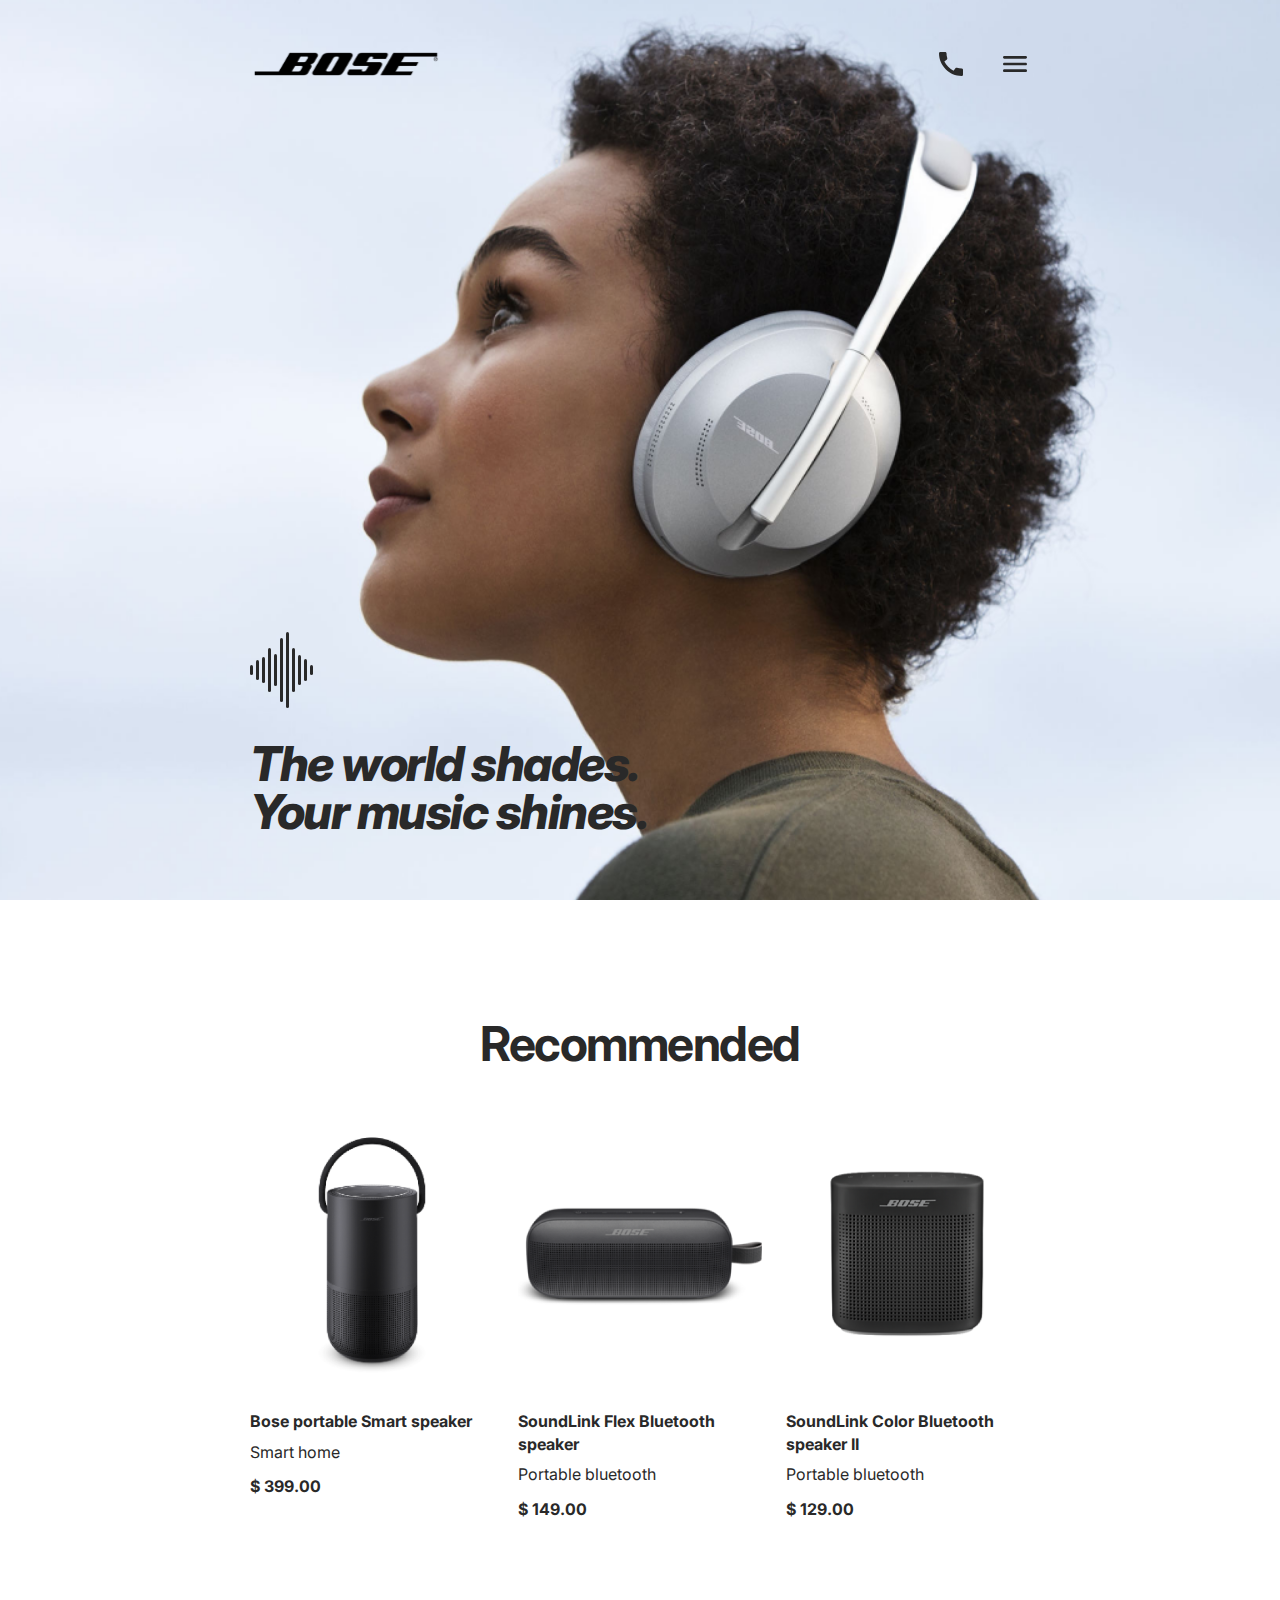
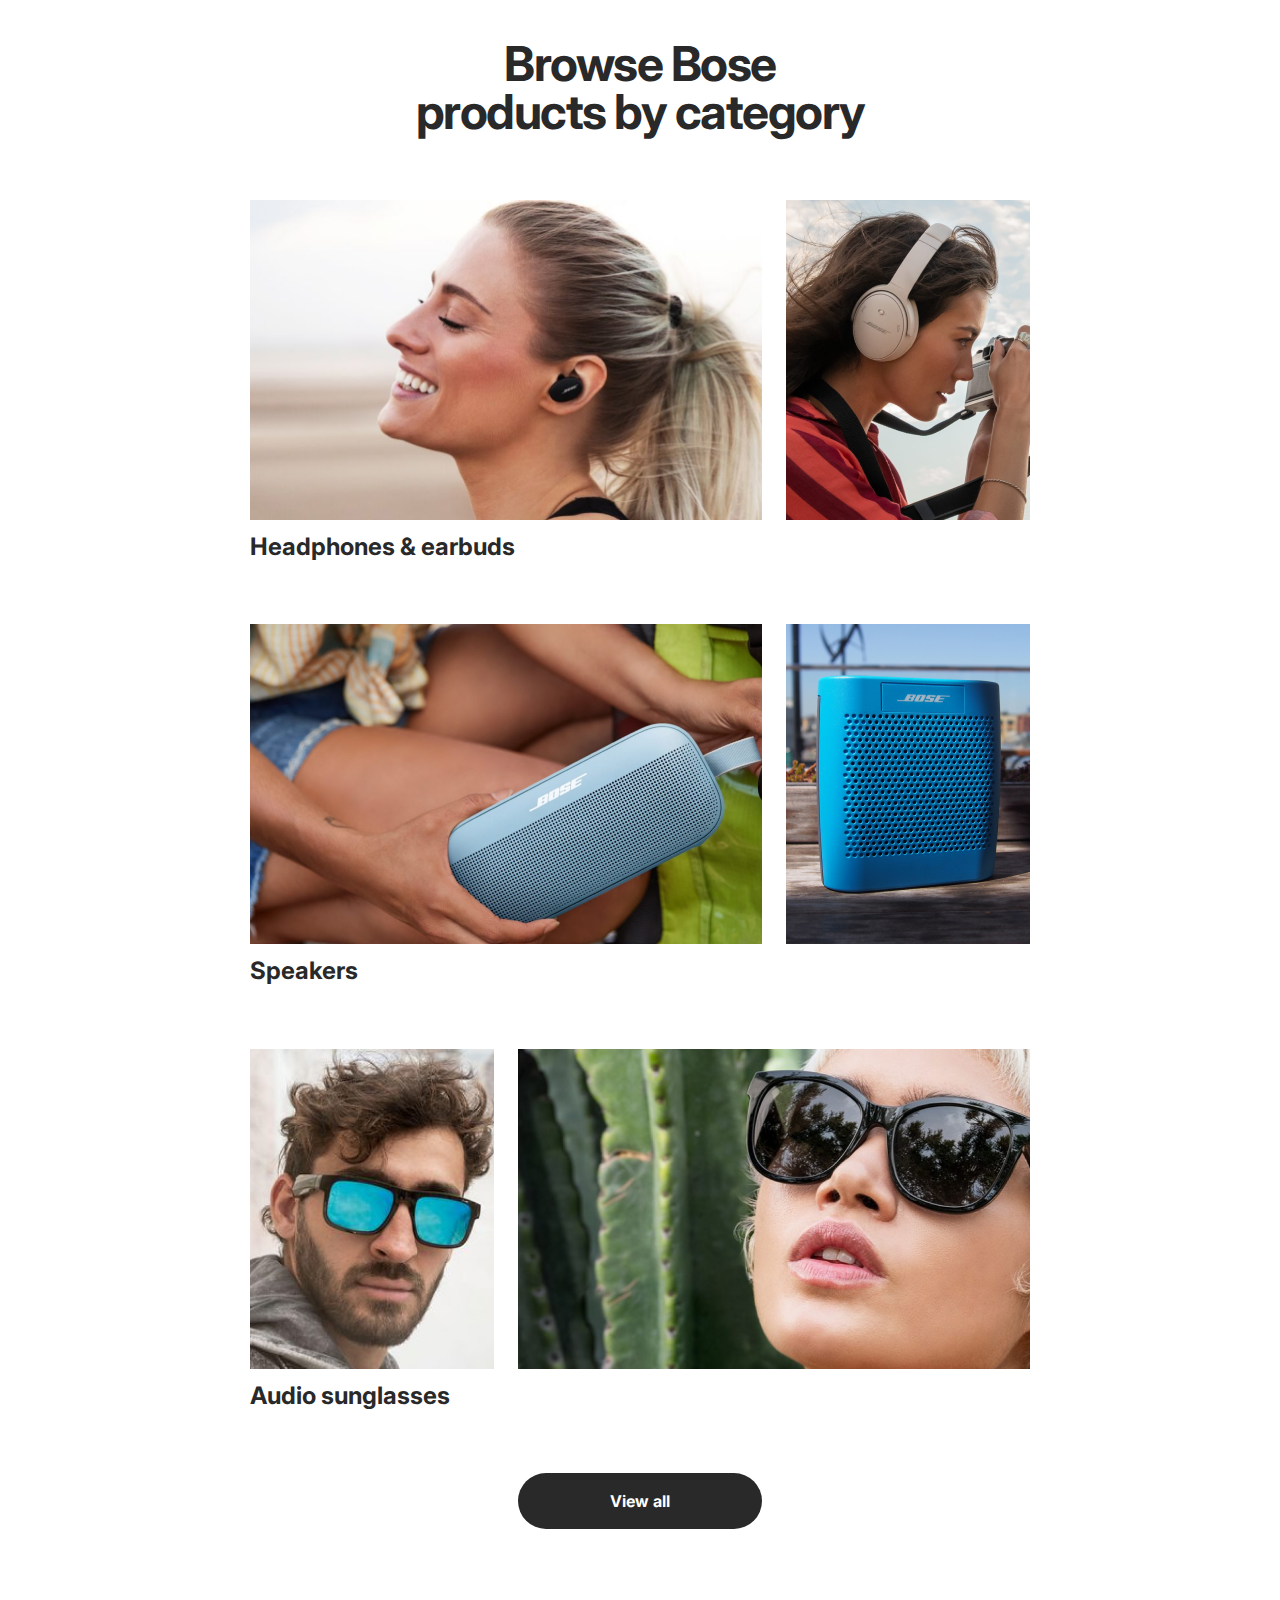
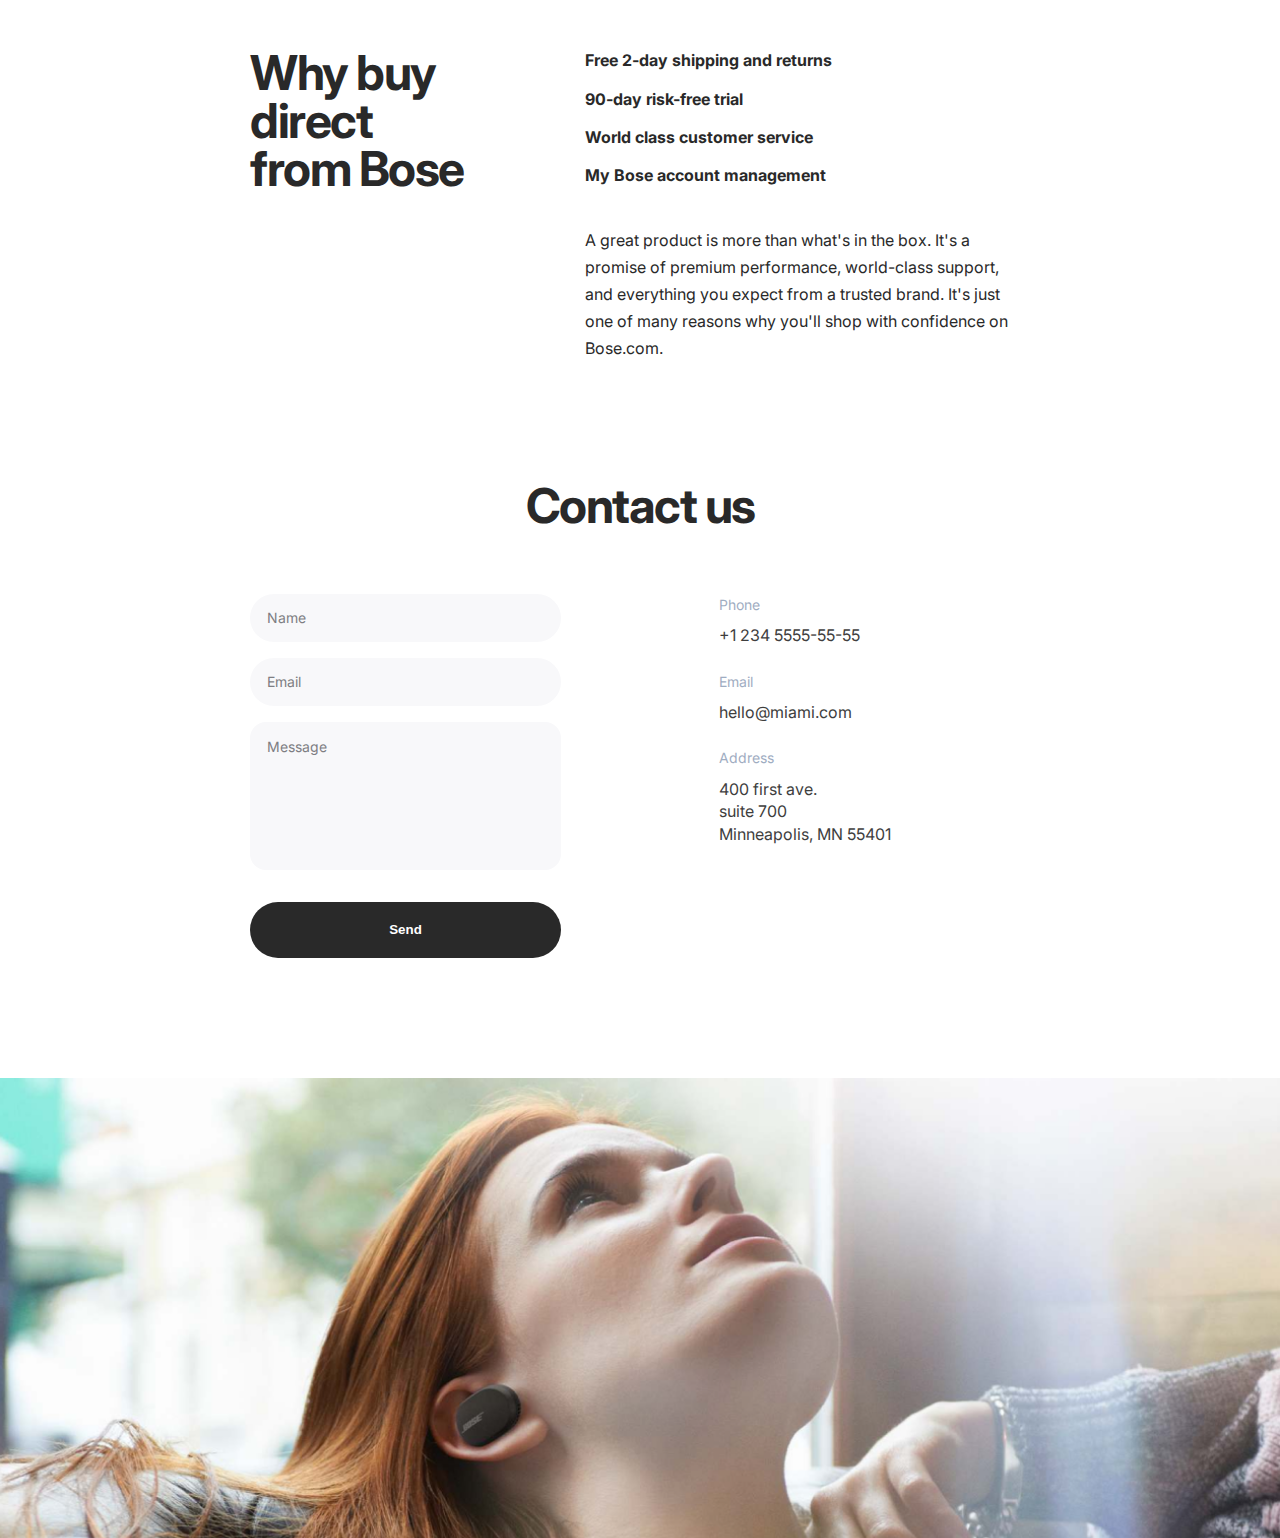
<file: index.html>
<!DOCTYPE html><html lang="en" class="page"><head><meta charset="UTF-8"><meta name="viewport" content="width=device-width, initial-scale=1.0"><title>BOSE</title><link rel="icon" type="favicon" href="sound-waves.84ac2a23.svg"><link rel="preconnect" href="https://fonts.googleapis.com"><link rel="preconnect" href="https://fonts.gstatic.com" crossorigin><link href="https://fonts.googleapis.com/css2?family=Inter:wght@400;700;800&display=swap" rel="stylesheet"><link rel="stylesheet" href="main.f0d44bc1.css"></head><body class="page__body"> <header class="header page__header"> <div class="container"> <div class="header__content"> <div class="header__nav"> <a href="#" class="header__logo logo"> <img src="logo.d8a8606f.svg" alt="BOSE" class="header__logo-image logo-image"> </a> <div class="header__nav-container"> <a href="tel:+1 234 555-55-55" class="header__call"></a> <a href="#menu" class="header__menu-opener select-icon select-icon--menu"></a> </div> </div> <h1 class="header__title"> The world shades. <br> Your music shines. </h1> </div> </div> </header> <nav class="menu page__menu" id="menu"> <div class="container"> <div class="menu__content"> <div class="menu__top"> <a href="#" class="logo menu__logo"> <img src="logo.d8a8606f.svg" alt="BOSSE" class="logo-image menu__logo-image"> </a> <a href="#" class="menu__opener select-icon select-icon--cross"></a> </div> <ul class="menu__list"> <li class="menu__item"> <a href="#" class="menu__link">HOME</a> </li> <li class="menu__item"> <a href="#recommended" class="menu__link">RECOMMENDED </a> </li> <li class="menu__item"> <a href="#categories" class="menu__link">Categories</a> </li> <li class="menu__item"> <a href="#buy-direct" class="menu__link">Buy direct</a> </li> <li class="menu__item"> <a href="#contacts" class="menu__link">Contacts</a> </li> </ul> <a href="tel:+1 234 5555-55-55" class="menu__call menu__call--phone"> +1 234 5555-55-55 </a> <a href="tel:+1 212-923-3700" class="menu__call menu__call--action"> CALL TO ORDER </a> </div> </div> </nav> <main> <section class="page__section" id="recommended"> <div class="container"> <div class="grid grid--onOff"> <div class="grid__item--desktop-1-12 grid__item--tablet-2-5"> <h2 class="page__section-title"> Recommended </h2> </div> <div class="grid__item--desktop-1-4 grid__item--tablet-2-5 product"> <img src="smart-speaker.26ec244e.png" alt="smart-speaker" class="product__image"> <a href="#smart-speaker" class="product__link"> Bose portable Smart speaker </a> <a href="#smart-home" class="product__link product__link-sort"> Smart home </a> <a href="#buy" class="product__link"> $ 399.00 </a> </div> <div class="grid__item--desktop-5-8 grid__item--tablet-2-5 product"> <img src="bluetoth-speaker.bd206faf.png" alt="smart-speaker" class="product__image"> <a href="#bluetooth-speaker" class="product__link"> SoundLink Flex Bluetooth speaker </a> <a href="#portable-bluetooth" class="product__link product__link-sort"> Portable bluetooth </a> <a href="#buy" class="product__link"> $ 149.00 </a> </div> <div class="grid__item--desktop-9-12 grid__item--tablet-2-5 product"> <img src="bluetoth-speaker-II.26cb3d5a.png" alt="smart-speaker" class="product__image"> <a href="#bluetooth-speaker-ii" class="product__link"> SoundLink Color Bluetooth speaker II </a> <a href="#portable-bluetooth" class="product__link product__link-sort"> Portable bluetooth </a> <a href="#buy" class="product__link"> $ 129.00 </a> </div> </div> </div> </section> <section class="page__section" id="categories"> <div class="container"> <h2 class="page__section-title"> Browse Bose <br> products by category </h2> <div class="category gallery__category"> <div class="category__photos"> <div class="grid"> <div class="grid__item grid__item--desktop-1-8 grid__item--tablet-1-4"> <div class="category__photo-container"> <img src="headphones-photo-1.eb81aa43.png" alt="headphones 1" class="category__photo"> </div> </div> <div class="grid__item grid__item--desktop-9-12 grid__item--tablet-5-6"> <div class="category__photo-container"> <img src="headphones-photo-2.5769d36a.png" alt="headphones 2" class="category__photo"> </div> </div> </div> </div> <a href="#headphones&earbuds" class="category__description"> Headphones & earbuds </a> </div> <div class="category gallery__category"> <div class="category__photos"> <div class="grid"> <div class="grid__item grid__item--desktop-1-8 grid__item--tablet-1-4"> <div class="category__photo-container"> <img src="speaker-1.2be616ec.png" alt="speaker 1" class="category__photo"> </div> </div> <div class="grid__item grid__item--desktop-9-12 grid__item--tablet-5-6"> <div class="category__photo-container"> <img src="speaker-3.9f4e8fa8.png" alt="speaker 2" class="category__photo"> </div> </div> </div> </div> <a href="#speaker" class="category__description"> Speakers </a> </div> <div class="category gallery__category"> <div class="category__photos"> <div class="grid"> <div class="grid__item grid__item--desktop-1-4 grid__item--tablet-1-2"> <div class="category__photo-container"> <img src="audio-sunglasses-1.caaac791.png" alt="audio sunglasses 1" class="category__photo"> </div> </div> <div class="grid__item grid__item--desktop-5-12 grid__item--tablet-3-6"> <div class="category__photo-container"> <img src="audio-sunglasses-2.e8074339.png" alt="audio sunglasses 2" class="category__photo"> </div> </div> </div> </div> <a href="#audio-sunglasses" class="category__description"> Audio sunglasses </a> </div> <div class="grid grid--onOff"> <div class="grid__item grid__item--desktop-5-8 grid__item--tablet-2-5"> <a href="#categories" class="button"> View all </a> </div> </div> </div> </section> <section class="buy-direct page__section" id="buy-direct"> <div class="container"> <div class="grid grid--onOff"> <div class="grid__item grid__item--desktop-1-5 grid__item--tablet-1-3"> <h2 class="buy-direct__title"> Why buy direct <br> from Bose </h2> </div> <div class="grid__item grid__item--desktop-6-12 grid__item--tablet-4-6"> <ul class="buy-direct__list"> <li class="buy-direct__item">Free 2-day shipping and returns</li> <li class="buy-direct__item">90-day risk-free trial</li> <li class="buy-direct__item">World class customer service</li> <li class="buy-direct__item">My Bose account management</li> </ul> <article class="buy-direct__article"> A great product is more than what&#39;s in the box. It&#39;s a promise of premium performance, world-class support, and everything you expect from a trusted brand. It&#39;s just one of many reasons why you&#39;ll shop with confidence on Bose.com. </article> </div> </div> </div> </section> <section class="contact-us page__section" id="contacts"> <div class="container"> <h2 class="page__section-title"> Contact us </h2> <div class="grid grid--onOff"> <div class="grid__item grid__item--desktop-1-5 grid__item--tablet-1-3"> <form action="#" method="get" id="form"> <input type="text" name="name" placeholder="Name" class="contact-us__field form-field" required> <input type="email" name="email" placeholder="Email" class="contact-us__field form-field" required> <textarea name="message" placeholder="Message" class="contact-us__field contact-us__field--last form-field form-field--textarea" required></textarea> <button href="#" type="submit" class="button contact-us__button"> Send </button> </form> </div> <div class="grid__item grid__item--desktop-8-12 grid__item--tablet-4-6"> <div class="contact-us__info"> <div class="contact-us__info-title"> Phone </div> <a href="tel:+1 234 5555-55-55" class="contact-us__info-link"> +1 234 5555-55-55 </a> </div> <div class="contact-us__info"> <div class="contact-us__info-title"> Email </div> <a href="mailto:hello@miami.com" class="contact-us__info-link"> hello@miami.com </a> </div> <div class="contact-us__info"> <div class="contact-us__info-title"> Address </div> <a href="https://goo.gl/maps/KTapqYsPecZynkqdA" class="contact-us__info-link" target="_blank"> 400 first ave. <br> suite 700 <br> Minneapolis, MN 55401 </a> </div> </div> </div> </div> </section> </main> <footer class="footer"></footer> <script src="main.de4b800d.js" defer></script> </body></html>
</file>
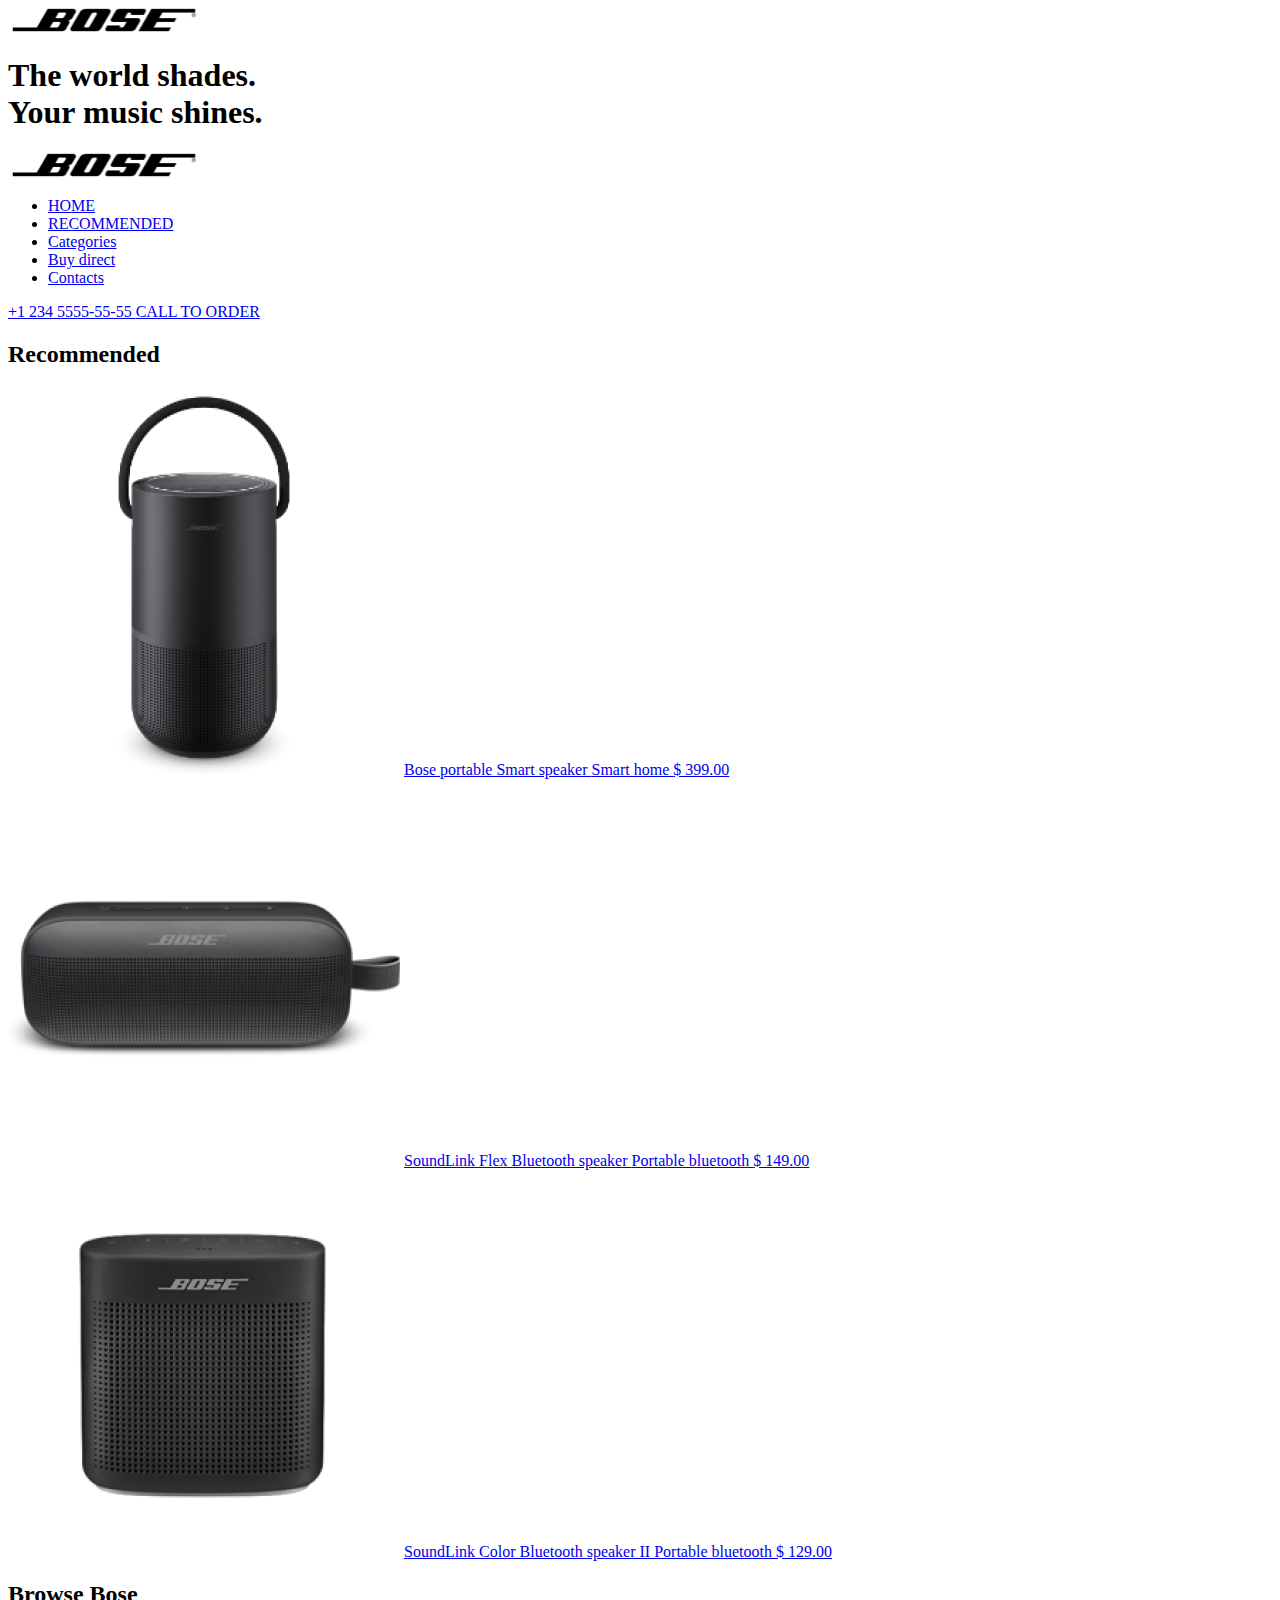
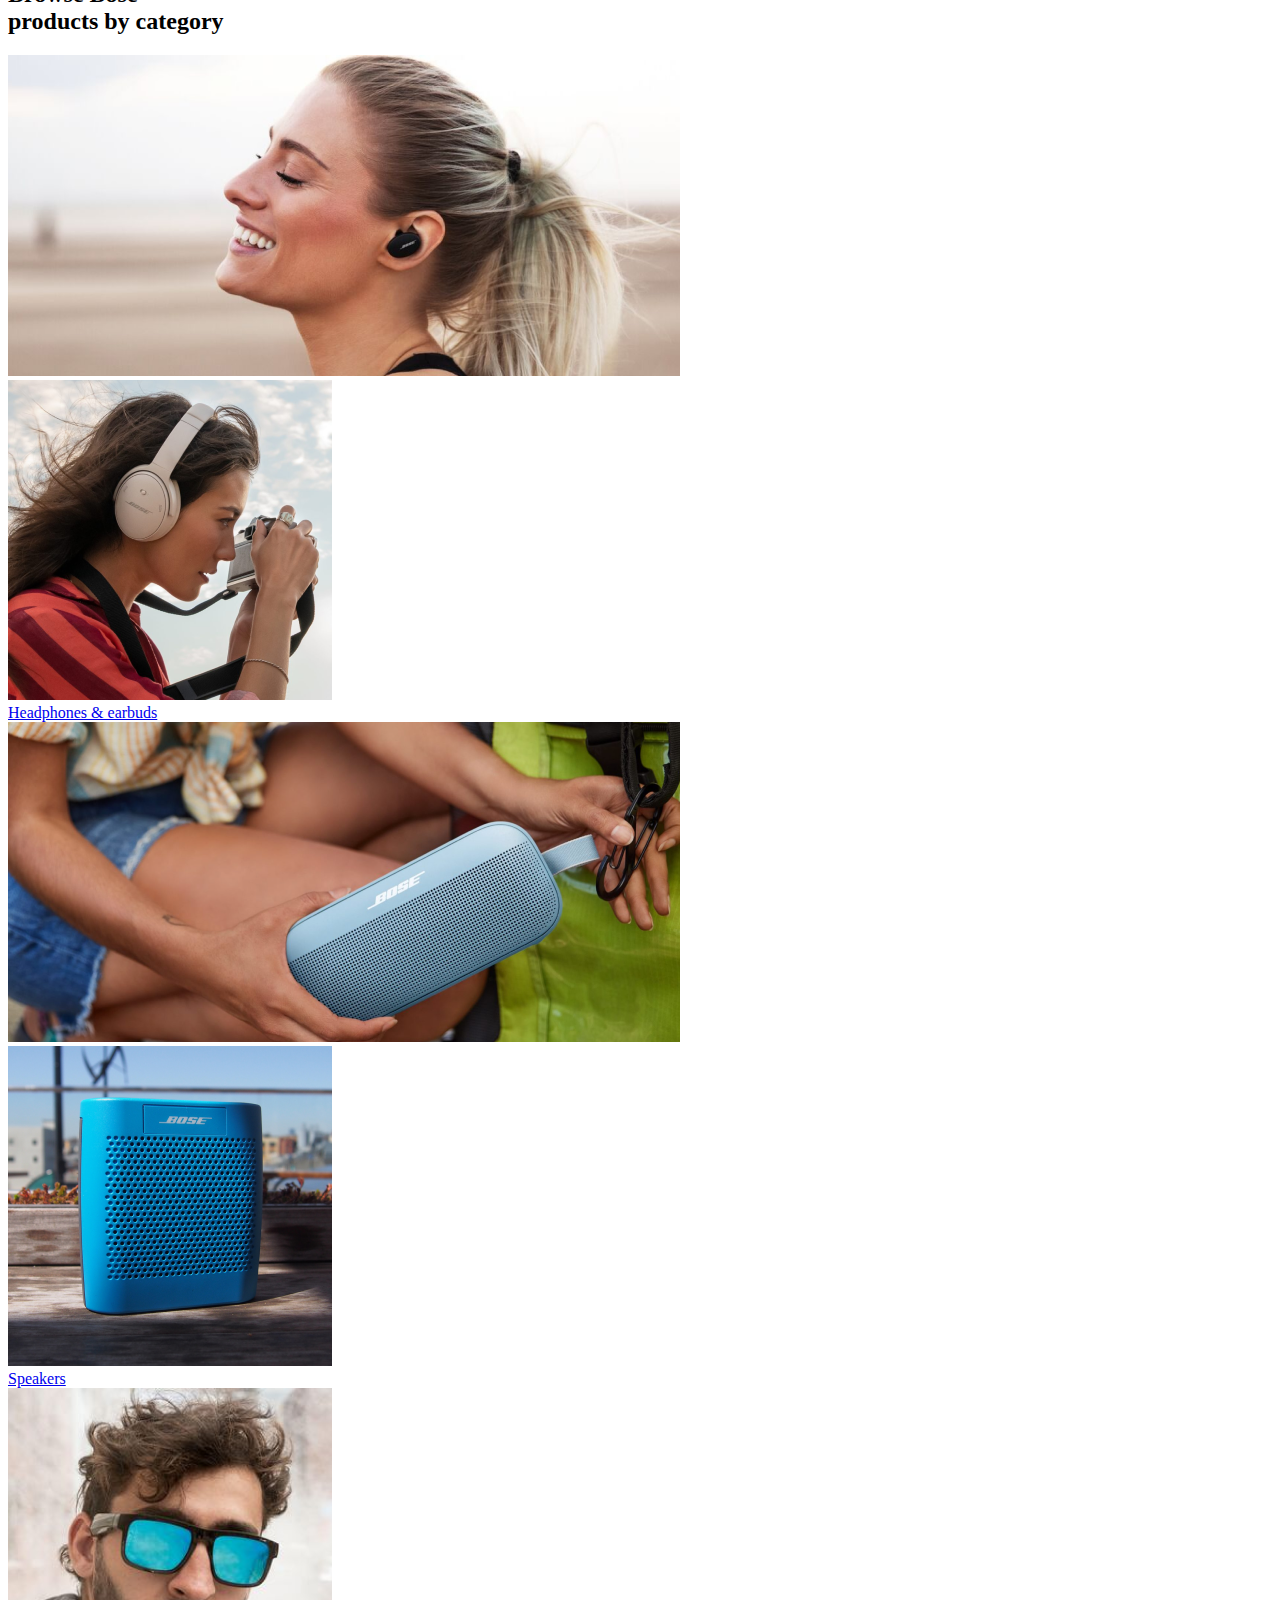
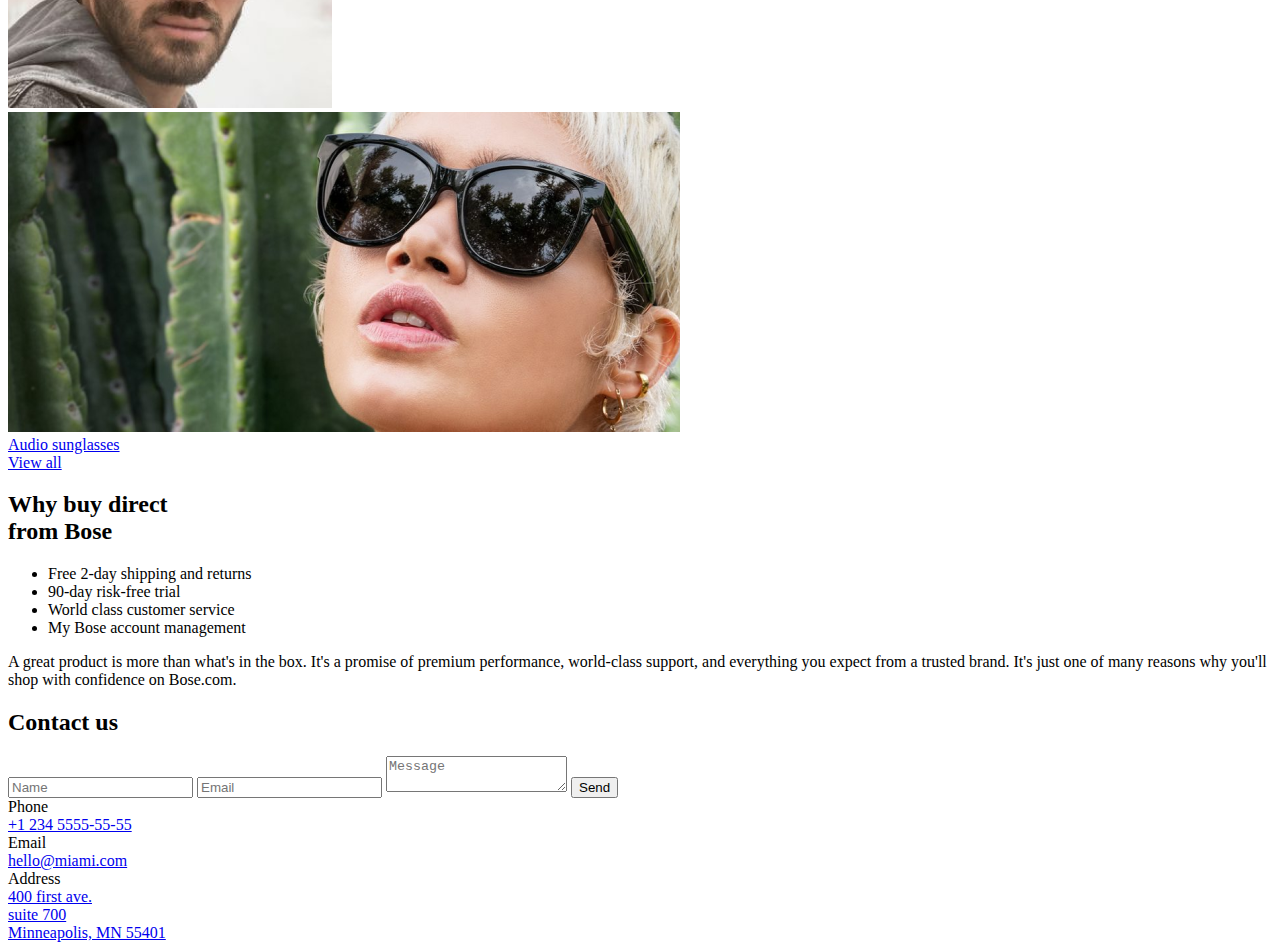
<file: src/index.html>
<!DOCTYPE html>
<html lang="en" class="page">
  <head>
    <meta charset="UTF-8">
    <meta name="viewport" content="width=device-width, initial-scale=1.0">
    <title>BOSE</title>

    <link
      rel="icon"
      type="favicon"
      href="./images/sound-waves.svg"
    >
    <link rel="preconnect" href="https://fonts.googleapis.com">
    <link
      rel="preconnect"
      href="https://fonts.gstatic.com"
      crossorigin="anonymous"
    >
    <link
      href="https://fonts.googleapis.com/css2?family=Inter:wght@400;700;800&display=swap"
      rel="stylesheet"
    >
    <link rel="stylesheet" href="./styles/main.scss">


  </head>
  <body class="page__body">
    <header class="header page__header">
      <div class="container">
        <div class="header__content">
          <div class="header__nav">
            <a href="#" class="logo header__logo">
              <img
                src="images/logo.svg"
                alt="BOSE"
                class="logo-image header__logo-image"
              >
            </a>

            <div class="header__nav-container">
              <a href="tel:+1 234 555-55-55" class="header__call"></a>

              <a
                href="#menu"
                class="
                  select-icon
                  select-icon--menu
                  header__menu-opener"
             ></a>
            </div>
          </div>

          <h1 class="header__title">
            The world shades.
            <br>
            Your music shines.
          </h1>
        </div>
      </div>
    </header>

    <nav class="page__menu menu" id="menu">
      <div class="container">
        <div class="menu__content">
          <div class="menu__top">
            <a href="#" class="logo menu__logo">
              <img
                src="images/logo.svg"
                alt="BOSSE"
                class="logo-image menu__logo-image"
              >
            </a>

            <a
              href="#"
              class="
                select-icon
                select-icon--cross
                menu__opener"
           ></a>
          </div>

          <ul class="menu__list">
            <li class="menu__item">
              <a href="#" class="menu__link">HOME</a>
            </li>

            <li class="menu__item">
              <a href="#recommended" class="menu__link">RECOMMENDED </a>
            </li>

            <li class="menu__item">
              <a href="#categories" class="menu__link">Categories</a>
            </li>

            <li class="menu__item">
              <a href="#buy-direct" class="menu__link">Buy direct</a>
            </li>

            <li class="menu__item">
              <a href="#contacts" class="menu__link">Contacts</a>
            </li>
          </ul>

          <a
            href="tel:+1 234 5555-55-55"
            class="menu__call menu__call--phone"
          >
            +1 234 5555-55-55
          </a>

          <a
            href="tel:+1 212-923-3700"
            class="menu__call menu__call--action"
          >
            CALL TO ORDER
          </a>
        </div>
      </div>
    </nav>

    <main>
      <section class="page__section" id="recommended">
        <div class="container">
          <div class="grid grid--onOff">
            <div class="grid__item--tablet-2-5 grid__item--desktop-1-12">
              <h2 class="page__section-title">
                Recommended
              </h2>
            </div>

            <div class="
              product
              grid__item--tablet-2-5
              grid__item--desktop-1-4"
            >
              <img
                src="./images/products/smart-speaker.png"
                alt="smart-speaker"
                class="product__image"
              >

              <a href="#smart-speaker" class="product__link">
                Bose portable Smart speaker
              </a>

              <a
                href="#smart-home"
                class="product__link product__link-sort"
              >
                Smart home
              </a>
              <a href="#buy" class="product__link">
                $ 399.00
              </a>
            </div>

            <div class="
              product
              grid__item--tablet-2-5
              grid__item--desktop-5-8"
            >
              <img
                src="./images/products/bluetoth-speaker.png"
                alt="smart-speaker"
                class="product__image"
              >

              <a href="#bluetooth-speaker" class="product__link">
                SoundLink Flex Bluetooth speaker
              </a>

              <a href="#portable-bluetooth" class="product__link product__link-sort">
                Portable bluetooth
              </a>
              <a href="#buy" class="product__link">
                $ 149.00
              </a>
            </div>

            <div class="
              product
              grid__item--tablet-2-5
              grid__item--desktop-9-12"
            >
              <img
                src="./images/products/bluetoth-speaker-II.png"
                alt="smart-speaker"
                class="product__image"
              >

              <a href="#bluetooth-speaker-ii" class="product__link">
                SoundLink Color Bluetooth speaker II
              </a>

              <a href="#portable-bluetooth" class="product__link product__link-sort">
                Portable bluetooth
              </a>

              <a href="#buy" class="product__link">
                $ 129.00
              </a>
            </div>
          </div>
        </div>
      </section>

      <section class="page__section" id="categories">
        <div class="container">
          <h2 class="page__section-title">
            Browse Bose
            <br>
            products by category
          </h2>


          <div class="gallery__category category">
            <div class="category__photos">
              <div class="grid">
                <div class="
                  grid__item
                  grid__item--tablet-1-4
                  grid__item--desktop-1-8"
                >
                  <div class="category__photo-container">
                    <img
                      src="./images/picture/headphones-photo-1.png"
                      alt="headphones 1"
                      class="category__photo"
                    >
                  </div>
                </div>

                <div class="
                  grid__item
                  grid__item--tablet-5-6
                  grid__item--desktop-9-12"
                >
                  <div class="category__photo-container">
                    <img
                      src="./images/picture/headphones-photo-2.png"
                      alt="headphones 2"
                      class="category__photo"
                    >
                  </div>
                </div>
              </div>
            </div>

            <a href="#headphones&earbuds" class="category__description">
              Headphones & earbuds
            </a>
          </div>

          <div class="gallery__category category">
            <div class="category__photos">
              <div class="grid">
                <div class="
                  grid__item
                  grid__item--tablet-1-4
                  grid__item--desktop-1-8"
                >
                  <div class="category__photo-container">
                    <img
                      src="./images/picture/speaker-1.png"
                      alt="speaker 1"
                      class="category__photo"
                    >
                  </div>
                </div>

                <div class="
                  grid__item
                  grid__item--tablet-5-6
                  grid__item--desktop-9-12"
                >
                  <div class="category__photo-container">
                    <img
                      src="./images/picture/speaker-3.png"
                      alt="speaker 2"
                      class="category__photo"
                    >
                  </div>
                </div>
              </div>
            </div>

            <a href="#speaker" class="category__description">
              Speakers
            </a>
          </div>

          <div class="gallery__category category">
            <div class="category__photos">
              <div class="grid">
                <div class="
                  grid__item
                  grid__item--tablet-1-2
                  grid__item--desktop-1-4"
                >
                  <div class="category__photo-container">
                    <img
                      src="./images/picture/audio-sunglasses-1.png"
                      alt="audio sunglasses 1"
                      class="category__photo"
                    >
                  </div>
                </div>

                <div class="
                  grid__item
                  grid__item--tablet-3-6
                  grid__item--desktop-5-12"
                >
                  <div class="category__photo-container">
                    <img
                      src="./images/picture/audio-sunglasses-2.png"
                      alt="audio sunglasses 2"
                      class="category__photo"
                    >
                  </div>
                </div>
              </div>
            </div>

            <a href="#audio-sunglasses" class="category__description">
              Audio sunglasses
            </a>
          </div>

          <div class="grid grid--onOff">
            <div class="
              grid__item
              grid__item--tablet-2-5
              grid__item--desktop-5-8"
            >
              <a href="#categories" class="button">
                View all
              </a>
            </div>
          </div>
        </div>
      </section>

      <section class="page__section buy-direct" id="buy-direct">
        <div class="container">
          <div class="grid grid--onOff">
            <div class="
              grid__item
              grid__item--tablet-1-3
              grid__item--desktop-1-5"
            >
              <h2 class="buy-direct__title">
                Why buy direct
                <br>
                from Bose
              </h2>
            </div>

            <div class="
              grid__item
              grid__item--tablet-4-6
              grid__item--desktop-6-12"
            >
              <ul class="buy-direct__list">
                <li class="buy-direct__item">Free 2-day shipping and returns</li>

                <li class="buy-direct__item">90-day risk-free trial</li>

                <li class="buy-direct__item">World class customer service</li>

                <li class="buy-direct__item">My Bose account management</li>
              </ul>

              <article class="buy-direct__article">
                A great product is more than what&#39;s in the box.
                It&#39;s a promise of premium performance, world-class support, and everything you expect from a trusted brand.
                It&#39;s just one of many reasons why you&#39;ll shop with confidence on Bose.com.
              </article>
            </div>
          </div>
        </div>
      </section>

      <section class="page__section contact-us" id="contacts">
        <div class="container">
          <h2 class="page__section-title">
            Contact us
          </h2>

          <div class="grid grid--onOff">
            <div class="
              grid__item
              grid__item--tablet-1-3
              grid__item--desktop-1-5"
            >
              <form
                action="#"
                method="get"
                id="form"
              >
                <input
                  type="text"
                  name="name"
                  placeholder="Name"
                  class="contact-us__field form-field"
                  required
                >

                <input
                  type="email"
                  name="email"
                  placeholder="Email"
                  class="contact-us__field form-field"
                  required
                >

                <textarea
                  name="message"
                  placeholder="Message"
                  class="
                    contact-us__field
                    contact-us__field--last
                    form-field
                    form-field--textarea"
                  required
               ></textarea>

                <button
                href="#"
                type="submit"
                class="contact-us__button button">
                  Send
                </button>
              </form>
            </div>

            <div class="
              grid__item
              grid__item--tablet-4-6
              grid__item--desktop-8-12"
            >
              <div class="contact-us__info">
                <div class="contact-us__info-title">
                  Phone
                </div>

                <a href="tel:+1 234 5555-55-55" class="contact-us__info-link">
                  +1 234 5555-55-55
                </a>
              </div>

              <div class="contact-us__info">
                <div class="contact-us__info-title">
                  Email
                </div>

                <a href="mailto:hello@miami.com" class="contact-us__info-link">
                  hello@miami.com
                </a>
              </div>

              <div class="contact-us__info">
                <div class="contact-us__info-title">
                  Address
                </div>

                <a
                  href="https://goo.gl/maps/KTapqYsPecZynkqdA"
                  class="contact-us__info-link"
                  target="_blank"
                >
                  400 first ave.
                  <br>
                  suite 700
                  <br>
                  Minneapolis, MN 55401
                </a>
              </div>
            </div>
          </div>
        </div>
      </section>
    </main>

    <footer class="footer"></footer>
    <script src="scripts/main.js" defer></script>
  </body>
</html>
</file>
<file: main.f0d44bc1.css>
.page{font-family:Inter,sans-serif;font-size:16px;line-height:140%;color:#292929;scroll-behavior:smooth}.page__body{overflow-x:hidden;margin:0 calc(-100vw - -100%) 0 0}.page__body--with-menu{overflow:hidden}.page__header{margin-bottom:120px}.page__menu{position:fixed;top:0;left:0;right:0;transform:translateX(-100%);transition:transform .3s}.page__menu:target{transform:translateX(0)}.page__section{margin-bottom:120px}.page__section-title{margin:0 0 48px;font-weight:700;font-size:32px;line-height:100%;text-align:center;letter-spacing:-1.5px;color:#292929}@media (min-width:600px){.page__section-title{margin-bottom:64px;font-size:40px}}@media (min-width:1024px){.page__section-title{font-size:48px}}.container{margin:0 auto;max-width:280px;padding:0 20px}@media (min-width:600px){.container{max-width:600px;padding:0 72px}}@media (min-width:1024px){.container{max-width:1020px;padding:0 120px}}.logo{height:16px}@media (min-width:600px){.logo{height:24px}}.logo-image{height:16px}@media (min-width:600px){.logo-image{height:24px}}.select-icon{display:block;width:24px;height:16px;background-size:cover;background-position:50%;background-repeat:no-repeat}.select-icon--menu{background-image:url(menu.c148c6c3.svg)}.select-icon--menu:hover{background-image:url(menu_hover.fc160d47.svg)}.select-icon--cross{background-image:url(x_icon.929215f1.svg);width:16px;height:16px}@media (min-width:1024px){.select-icon--cross{width:22px;height:22px}}.header{background-image:url(header_mobile.f28c9be0.png);background-size:cover;background-position:50%}@media (min-width:600px){.header{background-image:url(header_tablet.44998b73.png)}}@media (min-width:1024px){.header{background-image:url(header.6acb9177.png)}}.header__content{display:flex;flex-direction:column;justify-content:space-between;height:100vh;padding-top:40px;box-sizing:border-box;padding-bottom:94px}@media (min-width:600px){.header__content{padding-bottom:40px;padding-top:52px}}@media (min-width:1024px){.header__content{padding-bottom:64px;padding-top:52px}}.header__nav{display:flex;justify-content:space-between;align-items:center;padding-right:3px}.header__nav-container{display:flex;align-items:center;gap:30px}@media (min-width:600px){.header__nav-container{gap:40px}}.header__call{width:18px;height:18px;background-image:url(phone.548a5dac.svg);background-size:cover;background-position:50%;background-repeat:no-repeat;text-decoration:none}@media (min-width:600px){.header__call{width:24px;height:24px}}@media (min-width:1024px){.header__call:before{content:"+1 234 555-55-55";position:relative;top:50%;transform:translate(-100%,-50%);display:block;width:max-content;padding-right:12px;font-weight:700;font-size:12px;line-height:16px;color:#292929;text-align:right;letter-spacing:2px;text-transform:uppercase;opacity:0;pointer-events:none;transition:opacity .3s}.header__call:hover:before{opacity:1;pointer-events:all}}.header__title{margin:0;font-style:italic;font-weight:800;font-size:32px;line-height:100%;color:#292929;letter-spacing:-1.5px}@media (min-width:600px){.header__title{font-size:40px}}@media (min-width:1024px){.header__title{font-size:48px}}.header__title:before{content:url(curve-picture.22f1e2f0.svg);display:block;margin-bottom:16px;height:32px;width:27px}@media (min-width:600px){.header__title:before{content:url(sound-waves.84ac2a23.svg);height:76px;width:57px;margin-bottom:40px}}@media (min-width:1024px){.header__title:before{content:url(sound-waves.84ac2a23.svg);height:76px;width:57px;margin-bottom:32px}}*{box-sizing:border-box}.menu{background-color:#e8eff9;height:100vh;overflow-y:auto}.menu__top{display:flex;justify-content:space-between;align-items:center;padding-right:3px;padding-top:40px;margin-bottom:55px}@media (min-width:600px){.menu__top{padding-top:50px}}@media (min-width:1024px){.menu__top{margin-bottom:80px}}.menu__list{margin:0 0 32px;padding:0;list-style:none}.menu__item{margin-bottom:24px}.menu__item:last-child{margin-bottom:0}.menu__link{display:inline-block;padding-bottom:8px;border-bottom:1px solid transparent;font-weight:700;font-size:22px;line-height:22px;letter-spacing:2px;text-transform:uppercase;color:#292929;text-decoration:none;transition:border-color .3s}.menu__link:hover{border-color:#292929}.menu__call{display:block;width:max-content;margin-bottom:16px;font-weight:700;font-size:16px;line-height:27px;color:#292929;text-decoration:none;text-transform:uppercase}.menu__call--action{padding-bottom:8px;font-size:12px;line-height:16px;letter-spacing:2px;border-bottom:1px solid #292929}.product{width:auto}.product__image{margin-bottom:32px;max-width:100%;height:auto;transition:scale .3s ease}.product__image:hover{scale:1.1}.product__link{display:block;font-weight:700;font-size:16px;line-height:140%;color:#292929;text-decoration:none}.product__link:first-of-type{margin-bottom:8px}.product__link-sort{margin-bottom:12px;font-weight:400}.grid{display:grid;grid-template-columns:repeat(2,1fr);column-gap:20px}@media (min-width:600px){.grid{grid-template-columns:repeat(6,1fr);column-gap:24px}}@media (min-width:1024px){.grid{grid-template-columns:repeat(12,1fr);column-gap:24px}}.grid--onOff{display:block}@media (min-width:600px){.grid--onOff{display:grid}}@media (min-width:600px){.grid__item--tablet-1-1{grid-column:1/2}}@media (min-width:600px){.grid__item--tablet-1-2{grid-column:1/3}}@media (min-width:600px){.grid__item--tablet-1-3{grid-column:1/4}}@media (min-width:600px){.grid__item--tablet-1-4{grid-column:1/5}}@media (min-width:600px){.grid__item--tablet-1-5{grid-column:1/6}}@media (min-width:600px){.grid__item--tablet-1-6{grid-column:1/7}}@media (min-width:600px){.grid__item--tablet-2-2{grid-column:2/3}}@media (min-width:600px){.grid__item--tablet-2-3{grid-column:2/4}}@media (min-width:600px){.grid__item--tablet-2-4{grid-column:2/5}}@media (min-width:600px){.grid__item--tablet-2-5{grid-column:2/6}}@media (min-width:600px){.grid__item--tablet-2-6{grid-column:2/7}}@media (min-width:600px){.grid__item--tablet-3-3{grid-column:3/4}}@media (min-width:600px){.grid__item--tablet-3-4{grid-column:3/5}}@media (min-width:600px){.grid__item--tablet-3-5{grid-column:3/6}}@media (min-width:600px){.grid__item--tablet-3-6{grid-column:3/7}}@media (min-width:600px){.grid__item--tablet-4-4{grid-column:4/5}}@media (min-width:600px){.grid__item--tablet-4-5{grid-column:4/6}}@media (min-width:600px){.grid__item--tablet-4-6{grid-column:4/7}}@media (min-width:600px){.grid__item--tablet-5-5{grid-column:5/6}}@media (min-width:600px){.grid__item--tablet-5-6{grid-column:5/7}}@media (min-width:600px){.grid__item--tablet-6-6{grid-column:6/7}}@media (min-width:1024px){.grid__item--desktop-1-1{grid-column:1/2}}@media (min-width:1024px){.grid__item--desktop-1-2{grid-column:1/3}}@media (min-width:1024px){.grid__item--desktop-1-3{grid-column:1/4}}@media (min-width:1024px){.grid__item--desktop-1-4{grid-column:1/5}}@media (min-width:1024px){.grid__item--desktop-1-5{grid-column:1/6}}@media (min-width:1024px){.grid__item--desktop-1-6{grid-column:1/7}}@media (min-width:1024px){.grid__item--desktop-1-7{grid-column:1/8}}@media (min-width:1024px){.grid__item--desktop-1-8{grid-column:1/9}}@media (min-width:1024px){.grid__item--desktop-1-9{grid-column:1/10}}@media (min-width:1024px){.grid__item--desktop-1-10{grid-column:1/11}}@media (min-width:1024px){.grid__item--desktop-1-11{grid-column:1/12}}@media (min-width:1024px){.grid__item--desktop-1-12{grid-column:1/13}}@media (min-width:1024px){.grid__item--desktop-2-2{grid-column:2/3}}@media (min-width:1024px){.grid__item--desktop-2-3{grid-column:2/4}}@media (min-width:1024px){.grid__item--desktop-2-4{grid-column:2/5}}@media (min-width:1024px){.grid__item--desktop-2-5{grid-column:2/6}}@media (min-width:1024px){.grid__item--desktop-2-6{grid-column:2/7}}@media (min-width:1024px){.grid__item--desktop-2-7{grid-column:2/8}}@media (min-width:1024px){.grid__item--desktop-2-8{grid-column:2/9}}@media (min-width:1024px){.grid__item--desktop-2-9{grid-column:2/10}}@media (min-width:1024px){.grid__item--desktop-2-10{grid-column:2/11}}@media (min-width:1024px){.grid__item--desktop-2-11{grid-column:2/12}}@media (min-width:1024px){.grid__item--desktop-2-12{grid-column:2/13}}@media (min-width:1024px){.grid__item--desktop-3-3{grid-column:3/4}}@media (min-width:1024px){.grid__item--desktop-3-4{grid-column:3/5}}@media (min-width:1024px){.grid__item--desktop-3-5{grid-column:3/6}}@media (min-width:1024px){.grid__item--desktop-3-6{grid-column:3/7}}@media (min-width:1024px){.grid__item--desktop-3-7{grid-column:3/8}}@media (min-width:1024px){.grid__item--desktop-3-8{grid-column:3/9}}@media (min-width:1024px){.grid__item--desktop-3-9{grid-column:3/10}}@media (min-width:1024px){.grid__item--desktop-3-10{grid-column:3/11}}@media (min-width:1024px){.grid__item--desktop-3-11{grid-column:3/12}}@media (min-width:1024px){.grid__item--desktop-3-12{grid-column:3/13}}@media (min-width:1024px){.grid__item--desktop-4-4{grid-column:4/5}}@media (min-width:1024px){.grid__item--desktop-4-5{grid-column:4/6}}@media (min-width:1024px){.grid__item--desktop-4-6{grid-column:4/7}}@media (min-width:1024px){.grid__item--desktop-4-7{grid-column:4/8}}@media (min-width:1024px){.grid__item--desktop-4-8{grid-column:4/9}}@media (min-width:1024px){.grid__item--desktop-4-9{grid-column:4/10}}@media (min-width:1024px){.grid__item--desktop-4-10{grid-column:4/11}}@media (min-width:1024px){.grid__item--desktop-4-11{grid-column:4/12}}@media (min-width:1024px){.grid__item--desktop-4-12{grid-column:4/13}}@media (min-width:1024px){.grid__item--desktop-5-5{grid-column:5/6}}@media (min-width:1024px){.grid__item--desktop-5-6{grid-column:5/7}}@media (min-width:1024px){.grid__item--desktop-5-7{grid-column:5/8}}@media (min-width:1024px){.grid__item--desktop-5-8{grid-column:5/9}}@media (min-width:1024px){.grid__item--desktop-5-9{grid-column:5/10}}@media (min-width:1024px){.grid__item--desktop-5-10{grid-column:5/11}}@media (min-width:1024px){.grid__item--desktop-5-11{grid-column:5/12}}@media (min-width:1024px){.grid__item--desktop-5-12{grid-column:5/13}}@media (min-width:1024px){.grid__item--desktop-6-6{grid-column:6/7}}@media (min-width:1024px){.grid__item--desktop-6-7{grid-column:6/8}}@media (min-width:1024px){.grid__item--desktop-6-8{grid-column:6/9}}@media (min-width:1024px){.grid__item--desktop-6-9{grid-column:6/10}}@media (min-width:1024px){.grid__item--desktop-6-10{grid-column:6/11}}@media (min-width:1024px){.grid__item--desktop-6-11{grid-column:6/12}}@media (min-width:1024px){.grid__item--desktop-6-12{grid-column:6/13}}@media (min-width:1024px){.grid__item--desktop-7-7{grid-column:7/8}}@media (min-width:1024px){.grid__item--desktop-7-8{grid-column:7/9}}@media (min-width:1024px){.grid__item--desktop-7-9{grid-column:7/10}}@media (min-width:1024px){.grid__item--desktop-7-10{grid-column:7/11}}@media (min-width:1024px){.grid__item--desktop-7-11{grid-column:7/12}}@media (min-width:1024px){.grid__item--desktop-7-12{grid-column:7/13}}@media (min-width:1024px){.grid__item--desktop-8-8{grid-column:8/9}}@media (min-width:1024px){.grid__item--desktop-8-9{grid-column:8/10}}@media (min-width:1024px){.grid__item--desktop-8-10{grid-column:8/11}}@media (min-width:1024px){.grid__item--desktop-8-11{grid-column:8/12}}@media (min-width:1024px){.grid__item--desktop-8-12{grid-column:8/13}}@media (min-width:1024px){.grid__item--desktop-9-9{grid-column:9/10}}@media (min-width:1024px){.grid__item--desktop-9-10{grid-column:9/11}}@media (min-width:1024px){.grid__item--desktop-9-11{grid-column:9/12}}@media (min-width:1024px){.grid__item--desktop-9-12{grid-column:9/13}}@media (min-width:1024px){.grid__item--desktop-10-10{grid-column:10/11}}@media (min-width:1024px){.grid__item--desktop-10-11{grid-column:10/12}}@media (min-width:1024px){.grid__item--desktop-10-12{grid-column:10/13}}@media (min-width:1024px){.grid__item--desktop-11-11{grid-column:11/12}}@media (min-width:1024px){.grid__item--desktop-11-12{grid-column:11/13}}@media (min-width:1024px){.grid__item--desktop-12-12{grid-column:12/13}}.gallery__category{margin-bottom:40px}@media (min-width:600px){.gallery__category{margin-bottom:64px}}.category__photos{margin-bottom:16px}.category__photo-container{position:relative;box-sizing:border-box;width:100%;max-height:320px;overflow:hidden}.category__photo-container:after{content:"";display:block;padding-bottom:100%}@media (min-width:600px){.category__photo-container{height:187px}}@media (min-width:1024px){.category__photo-container{height:320px}}.category__photo{position:absolute;width:100%;height:100%;object-fit:cover;object-position:center;transition:scale .3s ease}.category__photo:hover{scale:1.1}.category__description{font-weight:700;text-decoration:none;color:#292929}@media (min-width:600px){.category__description{font-size:24px}}.button{display:flex;justify-content:center;align-items:center;width:100%;height:56px;background-color:#292929;border-radius:40px;box-sizing:border-box;border:2px solid transparent;color:#fff;text-decoration:none;font-weight:700;line-height:27px;cursor:pointer;transition:all .3s}.button:hover{color:#292929;background-color:#fff;border-color:#292929}.button:active{background-color:#111;color:#fff}.buy-direct__title{margin-top:0;margin-bottom:32px;font-weight:700;font-size:32px;line-height:32px;letter-spacing:-1.5px;color:#292929}@media (min-width:600px){.buy-direct__title{font-size:40px;line-height:100%;margin-bottom:0}}@media (min-width:1024px){.buy-direct__title{font-size:48px;line-height:48px;margin-bottom:0}}.buy-direct__list{padding:0;margin-top:0;margin-bottom:40px;font-weight:700;list-style-type:none}.buy-direct__item{margin-bottom:16px}.buy-direct__item:last-child{margin-bottom:0}.buy-direct__article{line-height:27px}.form-field{display:block;width:100%;height:48px;padding:14px 16px;box-sizing:border-box;background-color:#f8f8fa;border-radius:40px;border:1px solid transparent;font-family:Inter,sans-serif;font-style:normal;font-weight:400;font-size:14px;line-height:20px;color:#292929}.form-field::placeholder{font-family:Inter,sans-serif;font-style:normal;font-weight:400;font-size:14px;line-height:20px;color:#7e7e83}.form-field:hover{border-color:#d5d7de}.form-field:focus{border-color:#292929;outline:none}.form-field--textarea{height:148px;border-radius:16px;resize:none}.contact-us__info{margin-bottom:24px}.contact-us__info-title{margin-bottom:8px;font-size:14px;color:#9fadc2}.contact-us__info-link{color:#3e3e3e;text-decoration:none}.contact-us__info-link:hover{color:#9fadc2}.contact-us__field{margin-bottom:16px}.contact-us__field--last{margin-bottom:32px}.contact-us__button{margin-bottom:46px}@media (min-width:600px){.contact-us__button{margin-bottom:0}}.footer{height:200px;background-image:url(footer.d5f9348e.png);background-size:cover;background-position:50%}@media (min-width:600px){.footer{height:400px}}@media (min-width:1024px){.footer{height:460px}}
/*# sourceMappingURL=main.f0d44bc1.css.map */
</file>
